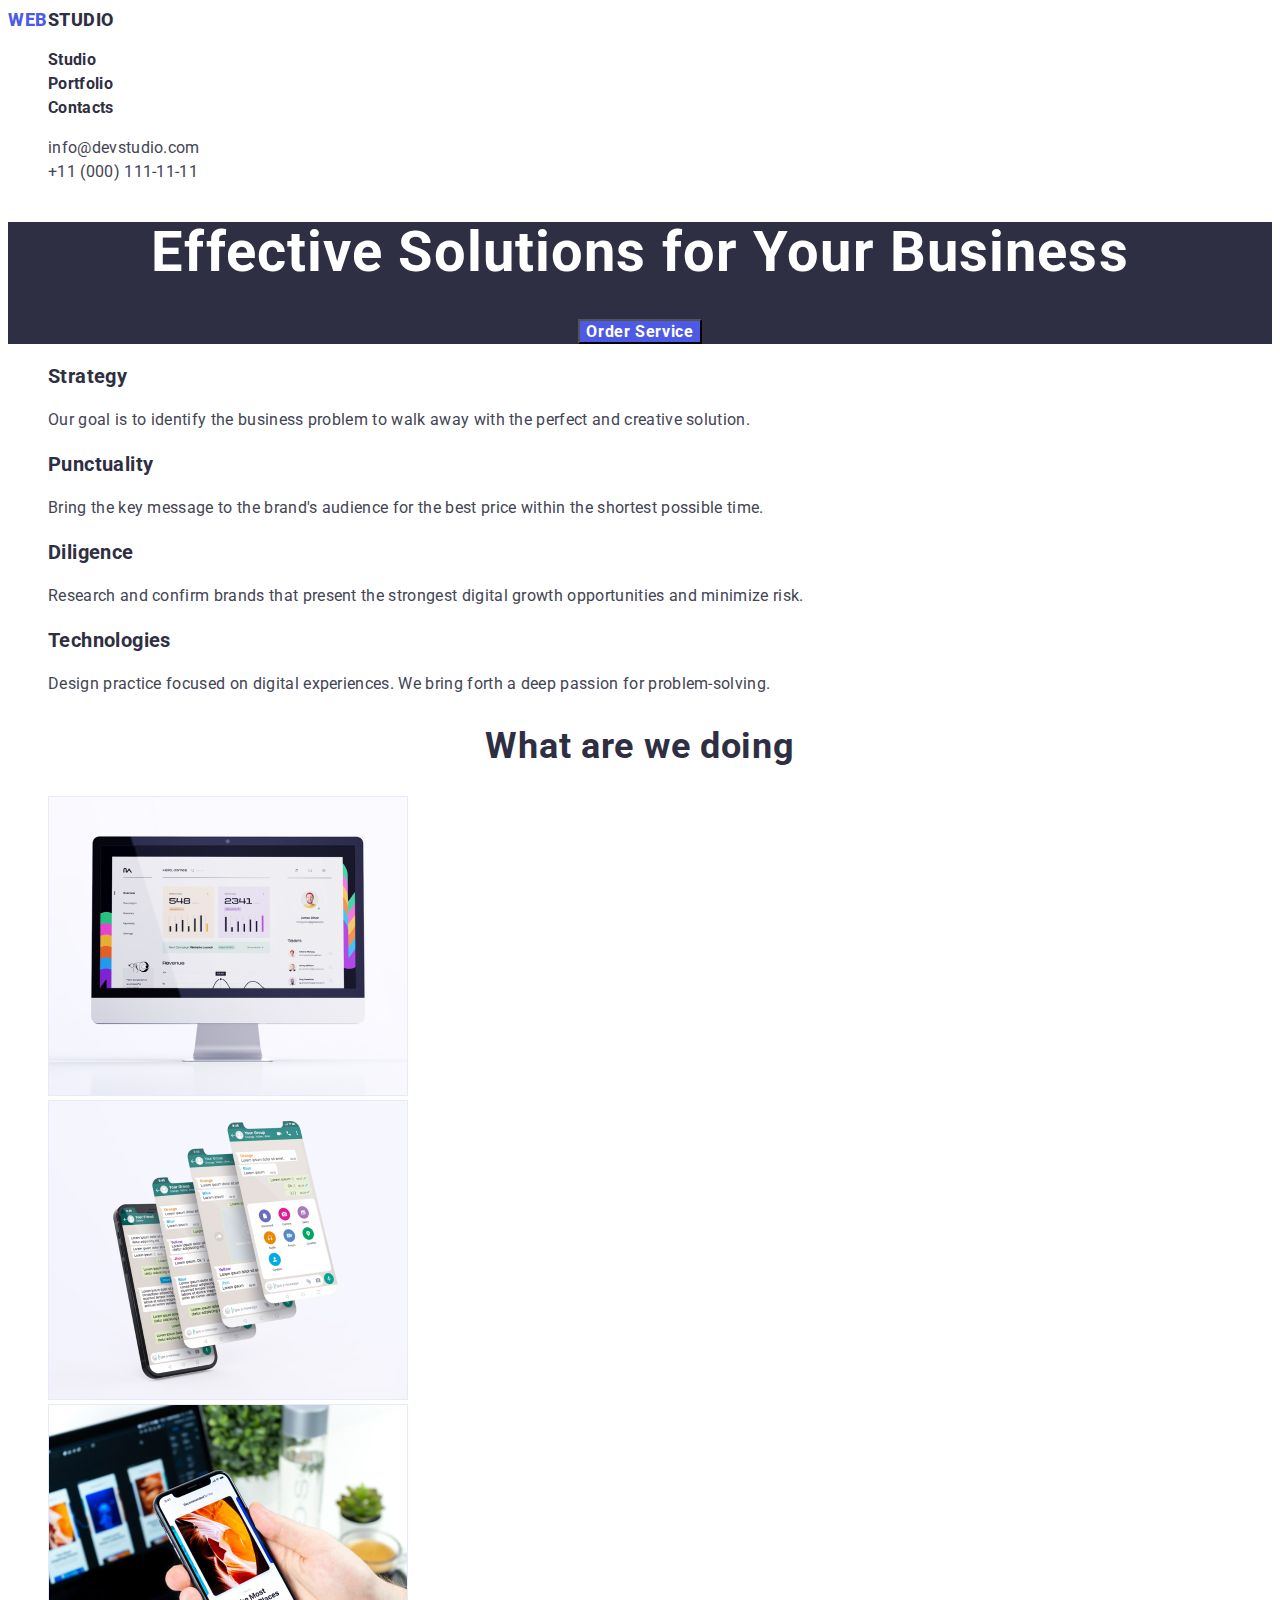
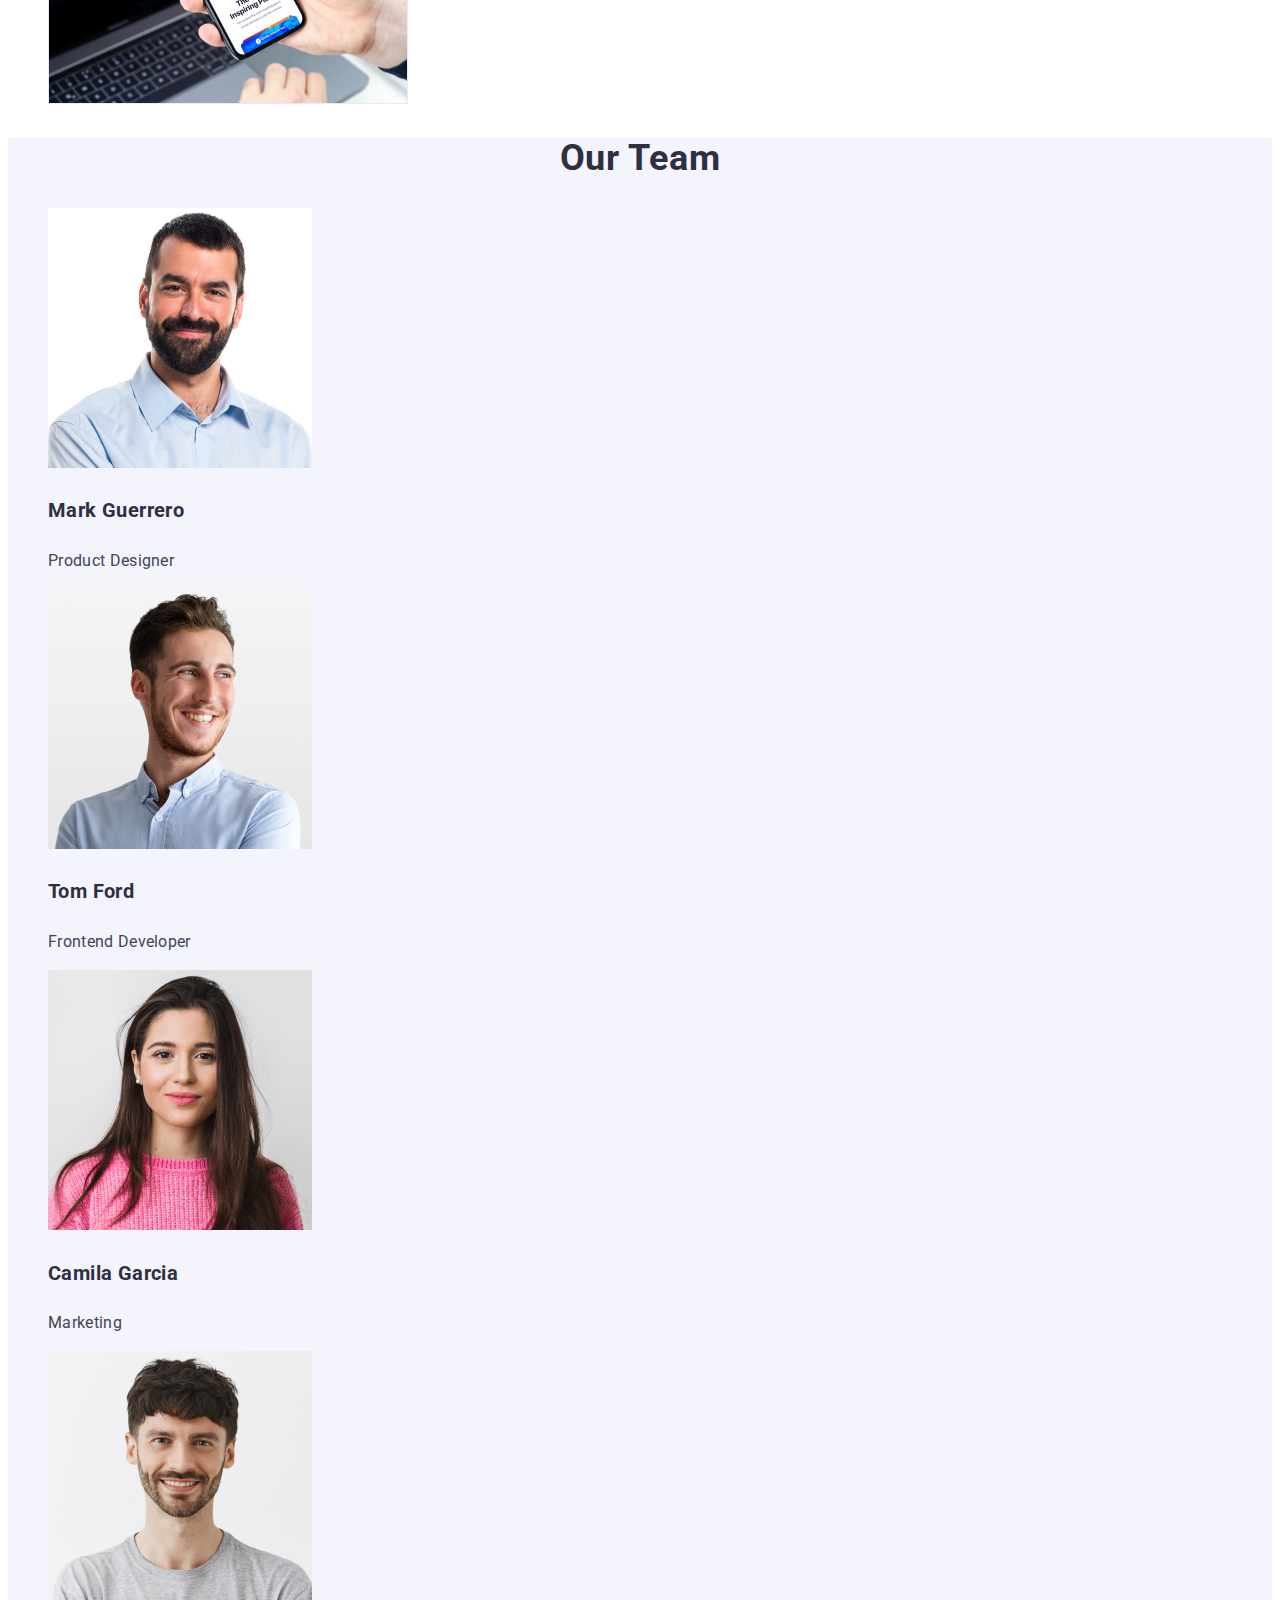
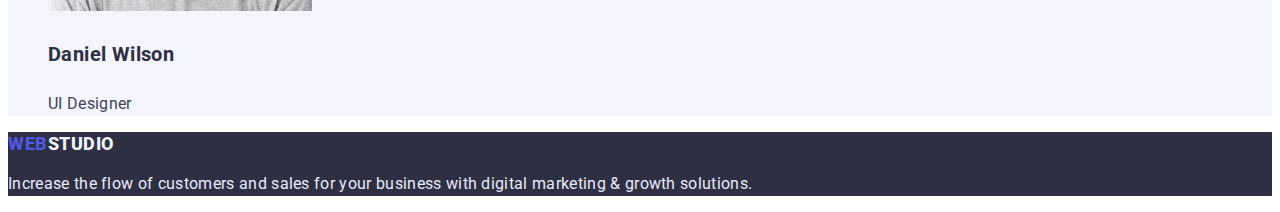
<file: index.html>
<!DOCTYPE html>
<html lang="en">
<head>
    <meta charset="UTF-8">
    <meta http-equiv="X-UA-Compatible" content="IE=edge">
    <meta name="viewport" content="width=device-width, initial-scale=1.0">
    <title>Webstudio</title>
    <link rel="preconnect" href="https://fonts.googleapis.com">
    <link rel="preconnect" href="https://fonts.gstatic.com" crossorigin>
    <link href="https://fonts.googleapis.com/css2?family=Raleway:wght@800&family=Roboto:wght@400;500;700;900&display=swap" rel="stylesheet">
    <link rel="stylesheet" href="./css/styles.css">
</head>
<body>
<header class="page-header">
    <a href ="./index.html" class="logo-first-part link">WEB<span class="logo-second-part">STUDIO</span></a>
<nav class="page-navigation">
<!--Navigation-->
    <ul class="header-list list">
        <li class="header-item">
            <a class="header-link link" href="./index.html">Studio</a>
        </li>
        <li class="header-item">
            <a class="header-link link" href="./portfolio.html">Portfolio</a>
        </li>
        <li class="header-item">
            <a class="header-link link" href="./contacts">Contacts</a>
        </li>
    </ul>
</nav>
<!--Contacts-->
<ul class="contacts list">
    <li><a class="contact-mail link" href="mailto:info@devstudio.com">info@devstudio.com</a></li>
    <li><a class="contact-phone link" href="tel:+110001111111">+11 (000) 111-11-11</a></li>
</ul>
</header>

<main>
<!--Tittle in the center-->
    <section class="hero">
        <h1 class="hero-title"> Effective Solutions for Your Business </h1>
        <button type="button" class="btn btn-primary"> Order Service </button>
    </section>
<!--Sections with a short description-->
    <section class="company">
        <h2 class="company-title visually-hidden">Short Company description</h2>
        <ul class="company-list list">
            <li><h3 class="company-paragraph-title">Strategy</h3> 
                <p class="company-paragraph">Our goal is to identify the business problem to walk away with the perfect and creative solution.</p>
            </li>
            <li><h3 class="company-paragraph-title">Punctuality</h3>
                <p class="company-paragraph">Bring the key message to the brand's audience for the best price within the shortest possible time.</p>
            </li>
            <li><h3 class="company-paragraph-title">Diligence</h3>
                <p class="company-paragraph">Research and confirm brands that present the strongest digital growth opportunities and minimize risk.</p></li>
            <li><h3 class="company-paragraph-title">Technologies</h3>
                <p class="company-paragraph">Design practice focused on digital experiences. We bring forth a deep passion for problem-solving.</p>
            </li>
        </ul>
    </section>
    <section class="pictures">
    <h2 class="pictures-title">What are we doing</h2>
<!--Pictures-->    
        <ul class="list">
            <li><img src="./images/img1.jpg" alt="picture screen" width="360" height="300"></li>
            <li><img src="./images/img2.jpg" alt="picture phone-layers" width="360" height="300"></li>
            <li><img src="./images/img3.jpg" alt="picture phone-hand" width="360" height="300"></li>
        </ul>
    </section>

<!--Team-->
    <section class="team">
    <h2 class="team-title">Our Team</h2>
        <ul class="team-members list">
            <li><img src="./images/img4.jpg" alt="Photo Mark Guerrero" width="264" height="260">
                <h4 class="team-member-name">Mark Guerrero</h4>
                <p class="team-paragraph">Product Designer</p>
            </li>
            <li><img src="./images/img5.jpg" alt="Photo Tom Ford" width="264" height="260">
                <h4 class="team-member-name">Tom Ford</h4>
                <p class="team-paragraph">Frontend Developer</p>
            </li>
            <li><img src="./images/img6.jpg" alt="Photo Camila Garcia" width="264" height="260">
                <h4 class="team-member-name">Camila Garcia</h4>
                <p class="team-paragraph">Marketing</p>
            </li>
            <li><img src="./images/img7.jpg" alt="Photo Daniel Wilson" width="264" height="260">
                <h4 class="team-member-name">Daniel Wilson</h4>
                <p class="team-paragraph">UI Designer</p>
            </li>
        </ul>
    </section>
</main>
<footer class="footer">
    <a href ="./index.html" class="logo-first-part link">WEB<span class="logo-second-part footer-logo-second-part">STUDIO</span></a>
    <p class="footer-paragraph">Increase the flow of customers and sales for your business with digital marketing & growth solutions.</p>
</footer>

</body>
</html>
</file>
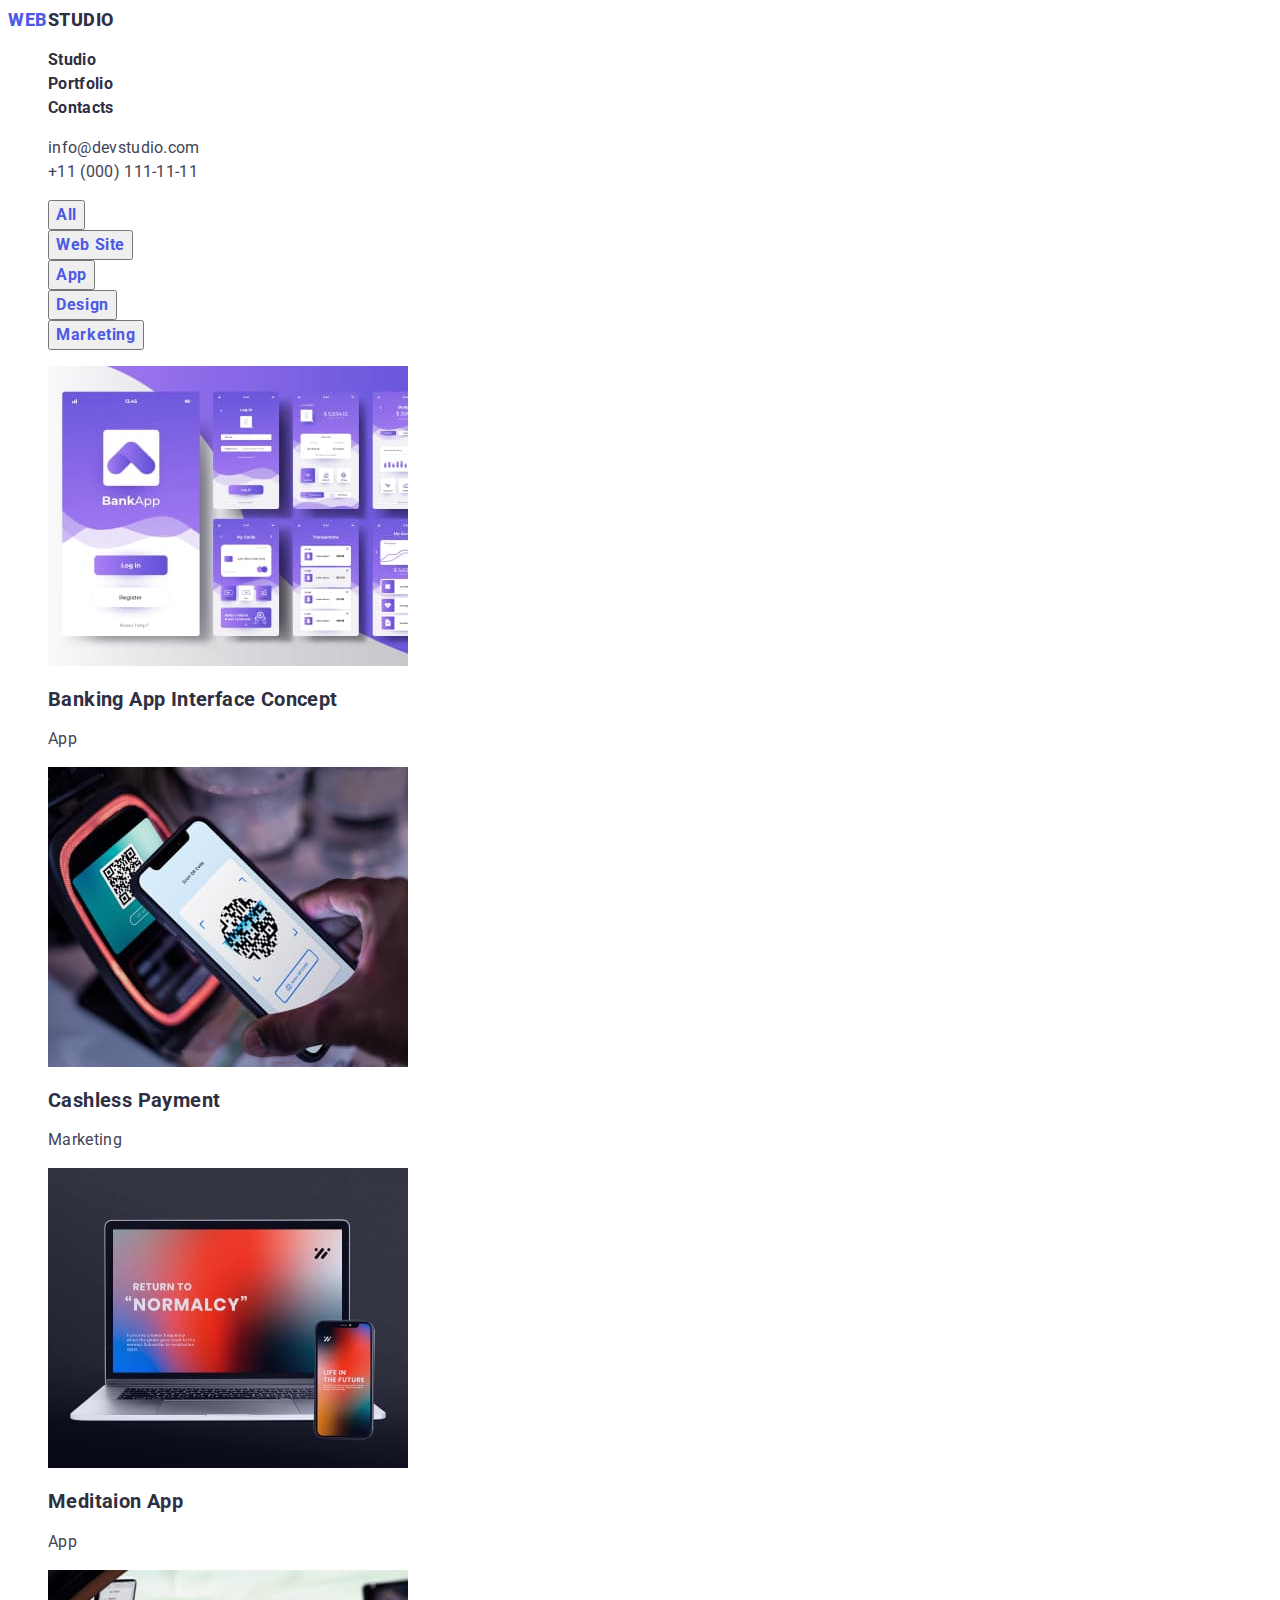
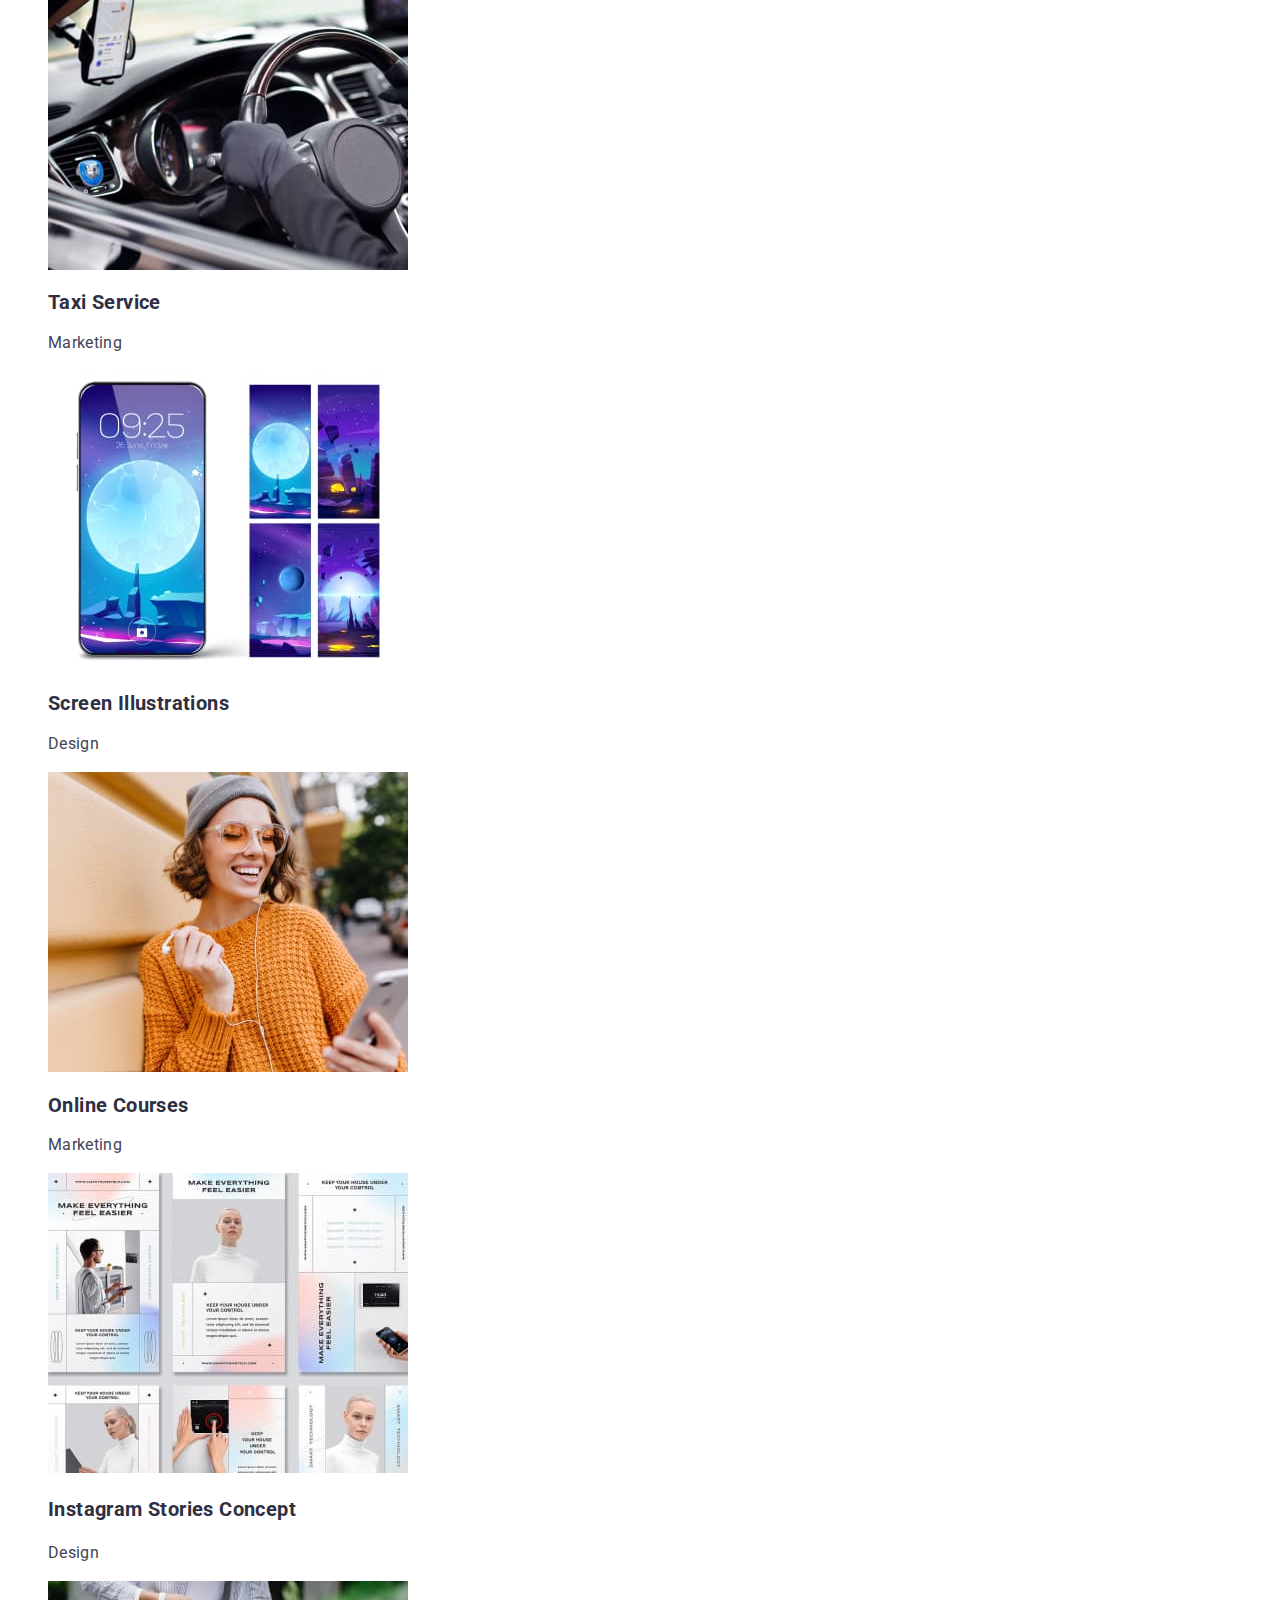
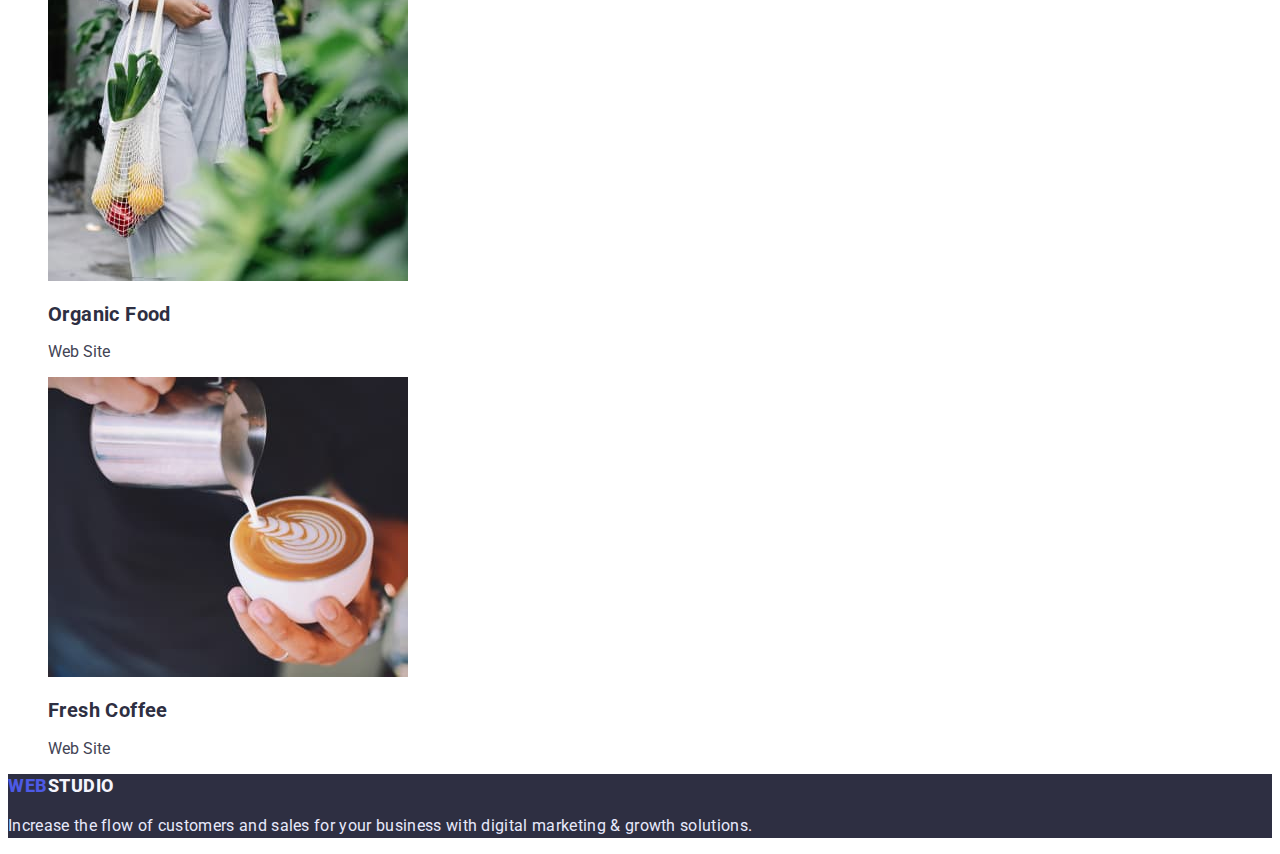
<file: portfolio.html>
<!DOCTYPE html>
<html lang="en">
<head>
    <meta charset="UTF-8">
    <meta http-equiv="X-UA-Compatible" content="IE=edge">
    <meta name="viewport" content="width=device-width, initial-scale=1.0">
    <title>Portfolio</title>
    <link rel="preconnect" href="https://fonts.googleapis.com">
    <link rel="preconnect" href="https://fonts.gstatic.com" crossorigin>
    <link href="https://fonts.googleapis.com/css2?family=Raleway:wght@800&family=Roboto:wght@400;500;700;900&display=swap" rel="stylesheet">
    <link rel="stylesheet" href="./css/styles.css">
</head>
<body>
<header class="page-header">
        <a href ="./index.html" class="logo-first-part link">WEB<span class="logo-second-part">STUDIO</span></a>
    <nav class="page-navigation">
    <!--Navigation-->
        <ul class="header-list list">
        <li class="header-item">
            <a class="header-link link" href="./index.html">Studio</a>
        </li>
        <li class="header-item">
            <a class="header-link link" href="./portfolio.html">Portfolio</a>
        </li>
        <li class="header-item">
            <a class="header-link link" href="./Contacts">Contacts</a>
        </li>
    </ul>
    </nav>
<!--Contacts-->
    <ul class="contacts list">
    <li><a class="contact-mail link" href="mailto:info@devstudio.com">info@devstudio.com</a></li>
    <li><a class="contact-phone link" href="tel:+110001111111">+11 (000) 111-11-11</a></li>
    </ul>
</header> 

<main>

    <section class="portfolio">
        <h1 class="visually-hidden">Portfolio</h1>       
        <ul class="buttons-list list">
            <li>
                <button type="button" class="btn btn-secondary">All</button>
            </li>
            <li>
                <button type="button" class="btn btn-secondary">Web Site</button>
            </li>
            <li>
                <button type="button" class="btn btn-secondary">App</button>
            </li>
            <li>
                <button type="button" class="btn btn-secondary">Design</button>
            </li>
            <li>
                <button type="button" class="btn btn-secondary">Marketing</button>
            </li>
        </ul>

<!--List of Pictures and Services-->

        <ul class="services-list list">
            <li>
                <img src="images/img-portf1.jpg" alt="BankApp" width="360" height="300">
                <h2 class="service-title">Banking App Interface Concept</h2>
                <p class="service-type">App</p>
            </li>
            <li>
                <img src="images/img-portf2.jpg" alt="blue square" width="360" height="300">
                <h2 class="service-title">Cashless Payment</h2>
                <p class="service-type">Marketing</p>
            </li>
            <li>
                <img src="images/img-portf3.jpg" alt="Laptop" width="360" height="300">
                <h2 class="service-title">Meditaion App</h2>
                <p class="service-type">App</p>
            </li>
            <li>
                <img src="images/img-portf4.jpg" alt="Taxi" width="360" height="300">
                <h2 class="service-title">Taxi Service</h2>
                <p class="service-type">Marketing</p>
            </li>
            <li>
                <img src="images/img-portf5.jpg" alt="Mobile phone" width="360" height="300">
                <h2 class="service-title">Screen Illustrations</h2>
                <p class="service-type">Design</p>
            </li>
            <li>
                <img src="images/img-portf6.jpg" alt="Girl" width="360" height="300">
                <h2 class="service-title">Online Courses</h2>
                <p class="service-type">Marketing</p>
            </li>
            <li>
                <img src="images/img-portf7.jpg" alt="Instagram pages" width="360" height="300">
                <h3 class="service-title">Instagram Stories Concept</h3>
                <p class="service-type">Design</p>
            </li>
            <li>
                <img src="images/img-portf8.jpg" alt="Woman with bag" width="360" height="300">
                <h2 class="service-title">Organic Food</h2>
                <p>Web Site</p>
            </li>
            <li>
                <img src="images/img-portf9.jpg" alt="Hands and Coffee" width="360" height="300">
                <h2 class="service-title">Fresh Coffee</h2>
                <p>Web Site</p>
            </li>
        </ul>
    </section>
</main>
<footer class="footer">
    <a href ="./index.html" class="logo-first-part link">WEB<span class="logo-second-part footer-logo-second-part">STUDIO</span></a>
    <p class="footer-paragraph">Increase the flow of customers and sales for your business with digital marketing & growth solutions.</p>
</footer>

</body>
</html>
</file>
<file: css/styles.css>
:root {
--first-logo-color: #4D5AE5;
--navigation-color: #2E2F42;
--contacts-color: #434455;
--first-title-color: #FFFFFF;
--second-title-color: #2E2F42;
--first-btn-color: #ffffff;
--second-btn-color: #E7E9FC;
--main-text-color: #434455;
--footer-text-color: #E7E9FC;
--accent-color: #4D5AE5;
--btn-focur-color: #404BBF;
--second-background-color: #F4F4FD;
}

body {
    background-color: var(--first-title-color);
    font-family: 'Roboto', 'sans-serif';
    font-style: normal;
    font-weight: 400;
    color: var(--main-text-color);
}

.list {list-style: none}
.link {text-decoration: none;}
.visually-hidden {
    position: absolute;
    width: 1px;
    height: 1px;
    margin: -1px;
    border: 0;
    padding: 0;
    white-space: nowrap;
    clip-path: inset(100%);
    clip: rect(0 0 0 0);
    overflow: hidden;
}

/* Logo */

.logo-first-part {
    color: var(--first-logo-color);
    font-family: 'Raleway' 'sans-serif';
    font-weight: 800;
    font-size: 18px;
    line-height: calc(24/18);
    letter-spacing: 0.03em;
}
.logo-second-part {color: var(--navigation-color);}

/* Navigation */


.header-list .link {
    color: var(--navigation-color);
    font-weight: 700;
    font-size: 16px;
    line-height: calc(24/16);
    letter-spacing: 0.02em;
}
.header-list .link:hover {color: var(--main-text-color)}
.header-list .link:focus {color: var(--accent-color);}


.contacts .link {
font-size: 16px;
line-height: calc(24/16);
letter-spacing: 0.02em;
color: var(--contacts-color);}

.contacts .link:hover {color: var(--accent-color)}

/* Tittle in the center */

.hero {background-color: var(--navigation-color);}
.hero-title {
font-weight: 700;
font-size: 56px;
line-height: calc(60/56);
text-align: center;
letter-spacing: 0.02em;
color: var(--first-title-color);
}

/* Button */

.btn-primary {
    font-family: inherit;
    font-weight: 700;
    font-size: 16px;
    line-height: calc(19/16);
    display: flex;
    align-items: center;
    letter-spacing: 0.04em;
    color: var(--first-btn-color);
    background-color: var(--accent-color);
    cursor: pointer;
    margin: 0 auto;
}

.btn-secondary {
    font-family: inherit;
    font-weight: 700;
    font-size: 16px;
    line-height: 1.5;
    display: flex;
    align-items: center;
    text-align: center;
    letter-spacing: 0.04em;
    color: var(--accent-color);
    cursor: pointer;
}

.btn:hover, .btn:focus {background-color: var(--btn-focur-color);}
.btn-secondary:hover, .btn-secondary:focus {color: var(--second-background-color); background-color: var(--accent-color)}


/* H2 titles */
.company-title, .pictures-title, .team-title {
font-weight: 700;
font-size: 36px;
line-height: calc(40/36);
text-align: center;
letter-spacing: 0.02em;
color: var(--second-title-color);}

/* Sections with a short description */

.company-paragraph-title {
    font-weight: 700;
    font-size: 20px;
    line-height: calc(24/20);
    letter-spacing: 0.02em;
    color: var(--second-title-color);
}
.company-paragraph {
    font-size: 16px;
    line-height: calc(24/16);
    letter-spacing: 0.02em;
    color: var(--main-text-color);
}


.team {
    background-color: var(--second-background-color);
}

.team-member-name {
    font-weight: 700;
    font-size: 20px;
    line-height: calc(24/20);
    letter-spacing: 0.02em;
    color: var(--second-title-color);
}
.team-paragraph {
    font-size: 16px;
    line-height: calc(24/16);
    letter-spacing: 0.02em;
    color: var (--main-text-color)
}

.service-title {
    font-weight: 700;
    font-size: 20px;
    line-height: calc(24/20);
    letter-spacing: 0.02em;
    color: var(--second-title-color);
}
.service-type{
    font-size: 16px;
    line-height: calc(24/16);
    letter-spacing: 0.02em;
    color: var(--main-text-color);
}

.second-picture-description {
    font-size: 16px;
    line-height: 24px;
    letter-spacing: 0.02em;
    color: var(--second-background-color);
}
.footer {
    background-color: var(--navigation-color);
}
.footer-logo-second-part {
    color: var(--second-background-color);
}
.footer-paragraph {
    font-size: 16px;
    line-height: calc(24/16);
    letter-spacing: 0.02em;
    color: var(--footer-text-color);
}
</file>
